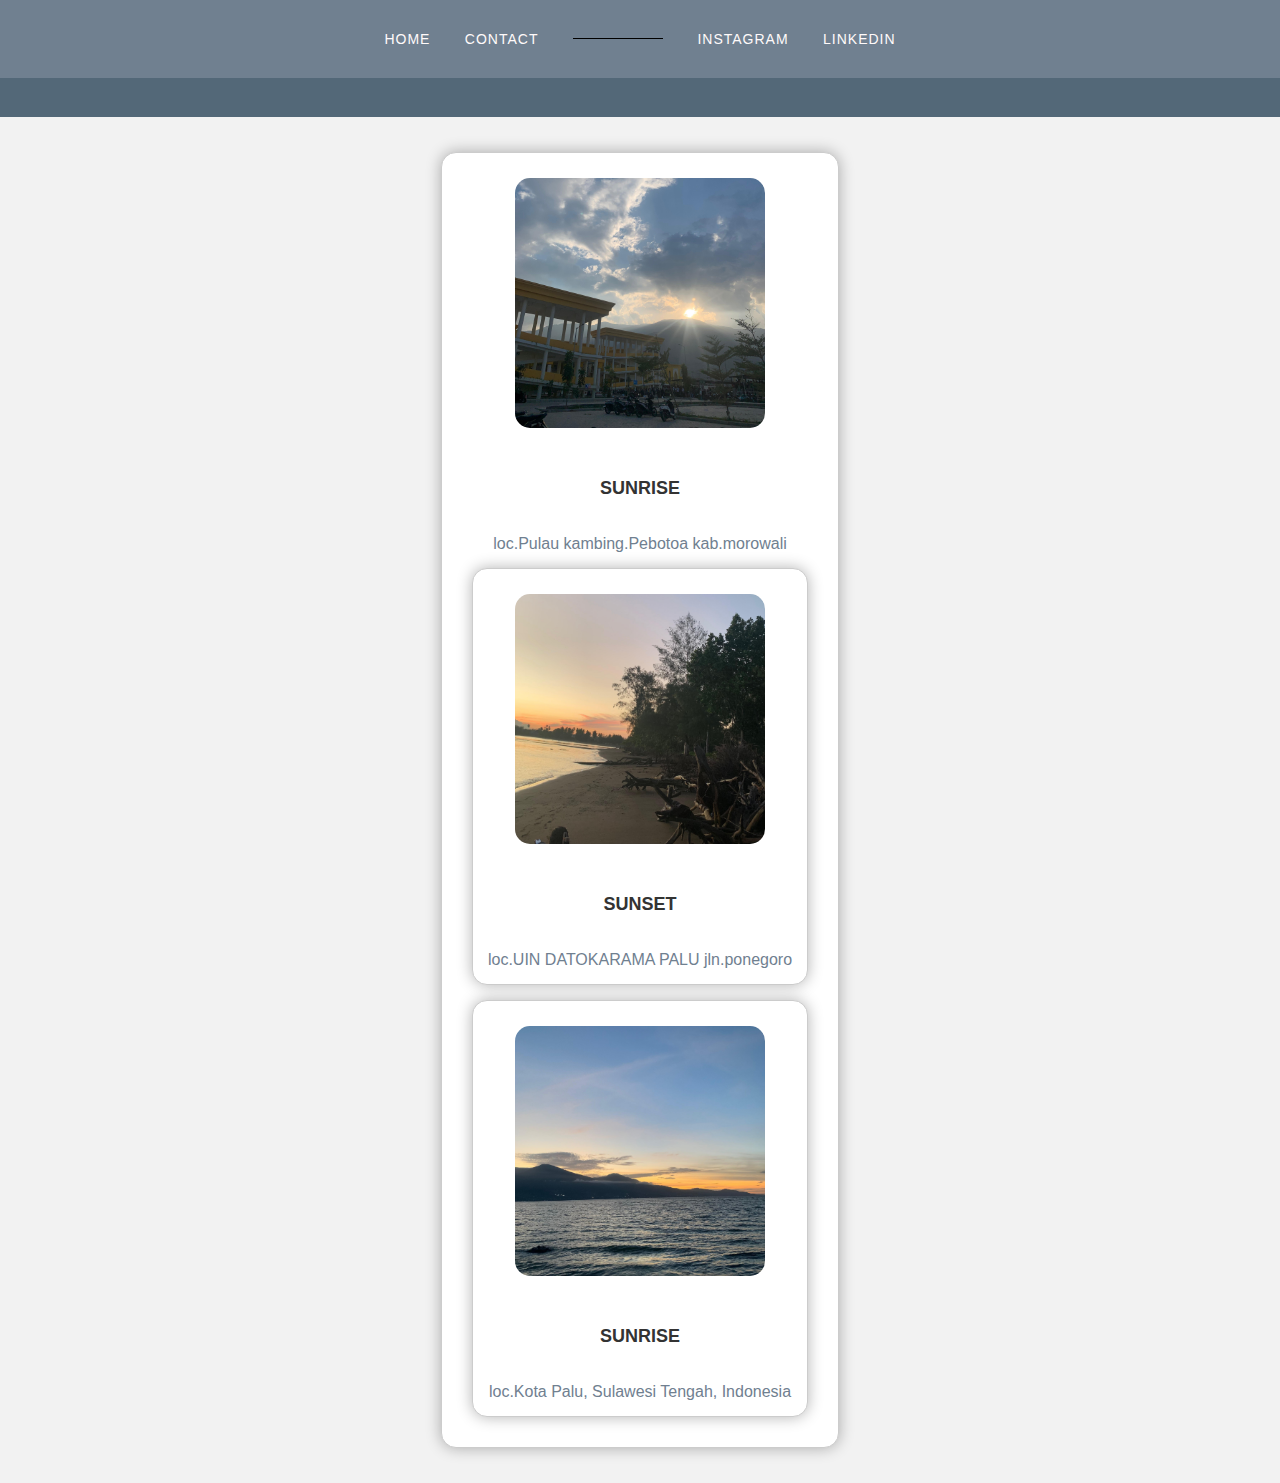
<file: read_more/index3.html>
<!DOCTYPE html>
<html>
    <head>
        <title>video editing</title>
        <link rel="stylesheet" href="../Portfolio_files/styles.css">
        <style>  

    
    
    
        /* Add some basic styling to our gallery */
        body {
            font-family: Arial, sans-serif;
            margin: 0;
            padding: 0;
            background-color: #f2f2f2; /* tambahkan warna latar belakang */
        }
        .gallery {
            display: flex;
            flex-wrap: wrap;
            justify-content: center;
            padding: 20px; /* tambahkan padding untuk membuat galeri lebih luas */
        }
        .gallery .container {
            background-color: #fff; /* tambahkan warna latar belakang untuk container */
            padding: 15px;
            margin: 15px;
            border: 1px solid #ccc;
            border-radius: 15px; /* tambahkan radius untuk membuat container lebih bulat */
            box-shadow: 0 0 15px rgba(0, 0, 0, 0.3); /* tambahkan bayangan untuk membuat container lebih menarik */
            text-align: center; /* center-align text and images */
        }
        .gallery img {
            width: 250px; /* perbesar ukuran gambar */
            height: 250px;
            margin: 10px auto; /* center image with auto margin */
            border-radius: 15px; /* tambahkan radius untuk membuat gambar lebih bulat */
            object-fit: cover; /* membuat gambar lebih cantik */
        }
        .gallery .caption {
            font-size: 18px;
            color: #333;
            padding: 15px;
            font-weight: bold; /* membuat teks lebih tebal */
        }
        .gallery img:hover {
            transform: scale(1.1); /* tambahkan efek zoom saat gambar dihover */
            box-shadow: 0 0 25px rgba(0, 0, 0, 0.5);
        }
        .header {
            background-color: #536878; /* tambahkan warna latar belakang untuk header */
            color: #fff; /* tambahkan warna teks untuk header */
            padding: 25px;
            text-align: center;
            font-size: 24px; /* membuat teks lebih besar */
            font-weight: bold; /* membuat teks lebih tebal */
        }
    </style>
</head>
</head>
<body>
    <body>
        <nav>
            <ul>
                <li><a href="../index.html">home</a></li>
                <li><a href="https://wa.link/0e00f6">contact</a></li>
                <li class="empty"></li>
                <li><a href="https://www.instagram.com/_hlzaa08" target="_blank">instagram</a></li>
                <li>linkedin</li>
    
            </ul>
        </nav>
<body>
    <div class="header">
        <h1></h1>
    </div>
    <div class="gallery">
        <!-- Add your photos here -->
        <div class="container">
            <img src="../img/view1.jpg" alt="Photo 2">
            <p class="caption">SUNRISE</p>loc.Pulau kambing.Pebotoa kab.morowali<br>
            
        <div class="container">
            <img src="../img/view2.jpg" alt="Photo 1">
            <p class="caption">SUNSET</p>loc.UIN DATOKARAMA PALU 
            jln.ponegoro <br>
        </div>
        
        <div class="container">
            <img src="../img/view3.jpg" alt="Photo 3">
            <p class="caption">SUNRISE</p>loc.Kota Palu, Sulawesi Tengah, Indonesia<br>
			
        </div>
        <!-- Add more photos as needed -->
    </div>
</body>
</html>
</file>
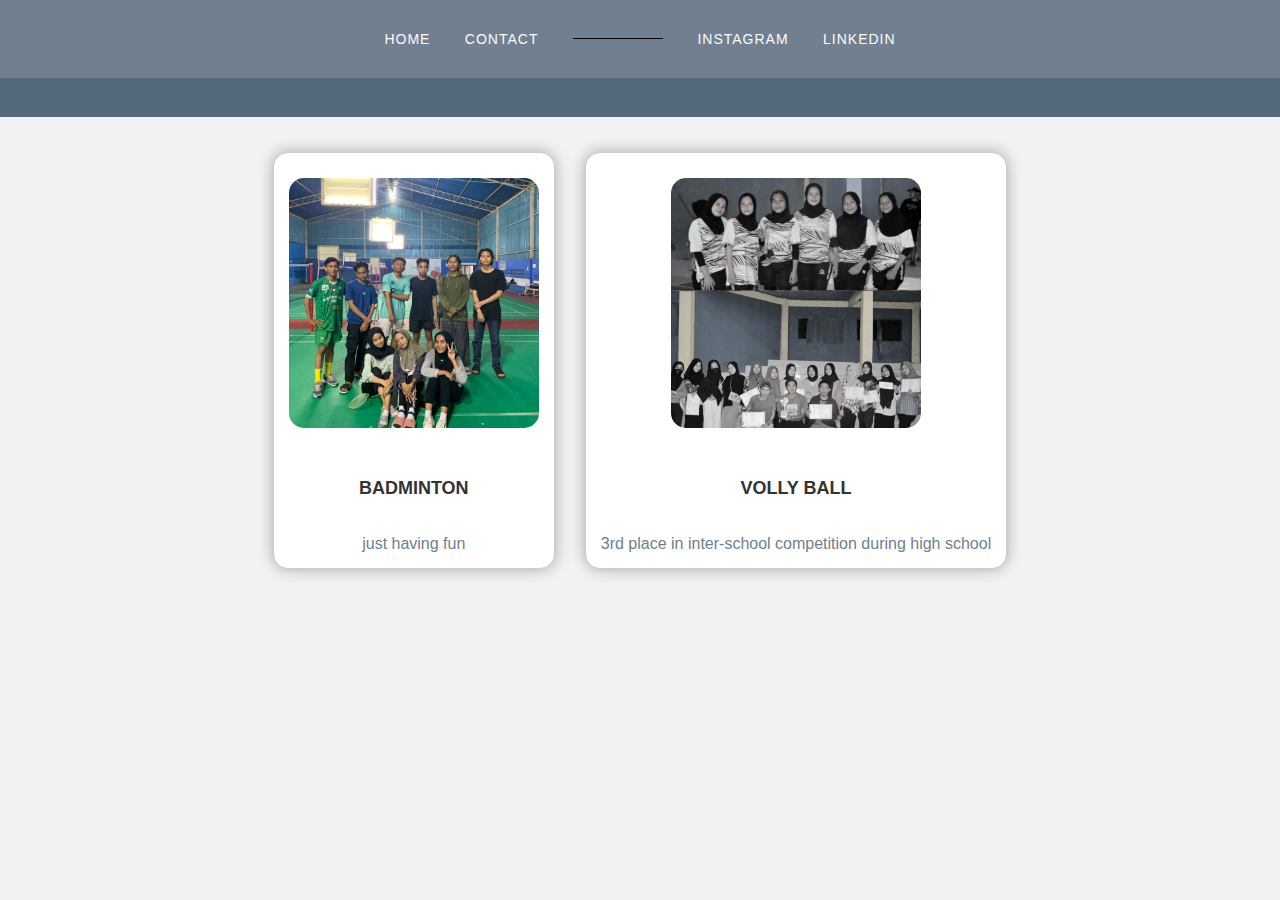
<file: read_more/index4.html>
<!DOCTYPE html>
<html>
<head>
    <title>Photos</title>
    <link rel="stylesheet" href="../Portfolio_files/styles.css">
    <style>
        /* Add some basic styling to our gallery */
        body {
            font-family: Arial, sans-serif;
            margin: 0;
            padding: 0;
            background-color: #f2f2f2; /* tambahkan warna latar belakang */
        }
        .gallery {
            display: flex;
            flex-wrap: wrap;
            justify-content: center;
            padding: 20px; /* tambahkan padding untuk membuat galeri lebih luas */
        }
        .gallery .container {
            background-color: #fff; /* tambahkan warna latar belakang untuk container */
            padding: 15px;
            margin: 15px;
            border: 1px solid #ccc;
            border-radius: 15px; /* tambahkan radius untuk membuat container lebih bulat */
            box-shadow: 0 0 15px rgba(0, 0, 0, 0.3); /* tambahkan bayangan untuk membuat container lebih menarik */
            text-align: center; /* center-align text and images */
        }
        .gallery img {
            width: 250px; /* perbesar ukuran gambar */
            height: 250px;
            margin: 10px auto; /* center image with auto margin */
            border-radius: 15px; /* tambahkan radius untuk membuat gambar lebih bulat */
            object-fit: cover; /* membuat gambar lebih cantik */
        }
        .gallery .caption {
            font-size: 18px;
            color: #333;
            padding: 15px;
            font-weight: bold; /* membuat teks lebih tebal */
        }
        .gallery img:hover {
            transform: scale(1.1); /* tambahkan efek zoom saat gambar dihover */
            box-shadow: 0 0 25px rgba(0, 0, 0, 0.5);
        }
        .header {
            background-color: #536878; /* tambahkan warna latar belakang untuk header */
            color: #fff; /* tambahkan warna teks untuk header */
            padding: 25px;
            text-align: center;
            font-size: 24px; /* membuat teks lebih besar */
            font-weight: bold; /* membuat teks lebih tebal */
        }
    </style>
</head>
</head>
<body>
    <body>
        <nav>
            <ul>
                <li><a href="../index.html">home</a></li>
                <li><a href="https://wa.link/0e00f6">contact</a></li>
                <li class="empty"></li>
                <li><a href="https://www.instagram.com/_hlzaa08" target="_blank">instagram</a></li>
                <li>linkedin</li>
    
            </ul>
        </nav>
<body>
    <div class="header">
        <h1></h1>
    </div>
    <div class="gallery">
        <!-- Add your photos here -->
        <div class="container">
            <img src="../img/sport1.jpg" alt="Photo 2">
            <p class="caption">BADMINTON</p>just having fun<br>
        </div>
        <div class="container">
            <img src="../img/sport3.jpg"alt="photo 3">
            <p class="caption">VOLLY BALL</p>3rd place in inter-school competition during high school <br>
        </div>
        
       
        <!-- Add more photos as needed -->
    </div>
</body>
</html>
</file>
<file: Portfolio_files/styles.css>
body{
	font-family: 'Sitka Banner Semibold', monospace;
	background-color:snow;
	color:slategrey;
}
body, ul{
	margin: 0;
	padding:0;
}

h1,h2, .skill-list {
	font-family: 'Sitka Heading Semibold', serif;

}

img{
	/*this limit width image*/
	max-width: 100%;
}
nav{
	background-color:slategrey;
	color: snow;
	position: fixed;
	z-index: 1;
	width: 100%;
}
header{
	top:70px;
	position: relative;
	margin-bottom:  220px;
	background-image: url('../img/background.png');
	background-repeat: no-repeat;
	background-size: cover;
	background-position-y: -140px; 
}

nav ul li{
	display: inline-block;
	margin: 0 15px;
	padding:0;
	text-transform: uppercase;
	letter-spacing: 1px;
	font-size: 14px;
}

nav ul{
	margin: 0 auto;
	text-align: center;
	padding: 30px;

}

h1{
	font-size: 100px;
	line-height: 130%;
}
h2{
	font-size: 30px;
	line-height: 130%;
}
h1, h2{
	font-weight: normal;
}
p{
	line-height: 150%;
}

ul li{
	list-style: none;
	color: 686D76;
	margin: 10px 0;
}

.button{
	border: 1px solid #545454;
	font-size: 15px;
	border-radius: 20px;
	text-decoration: none;
	color: #545454;
	padding: 10px 20px;
	margin-top:40px;
	display: inline-block;
	transition: background 0.5s ease-in-out;
}
.button:hover{
	background: #545454;
	color: snow; 

}
figcaption{
	font-size: 10px;
	margin-top: 10px;
}

.intro-img{
	box-shadow: 1px 2px 30px rgba(0,0,0,0.2);
	margin-top: 30px;

}

.skill-list {
	text-align: center;
	font-size: 50px;
	line-height: 150%;
	margin-bottom:130px;
}
.project{
	margin: 30px 0; 
	padding: 50px;
}

.blue{
	background-color: slategrey;
	color: snow;
}

.project .button{
	margin-top: 10px;
}
footer{
	text-align: center;
	margin:100px;

}
footer h2{
	font-size: 50px;
	margin-bottom:100px; 

}
.right-alignment{
	text-align: right;
}

li.empty{
	width: 90px;
	border-top: 1px solid black;
	top:-5px;
	position: relative; 
}

nav li a{
	text-decoration: none;
	color : snow;
	
}
nav li a:hover{
	text-decoration: underline;
}
</file>
